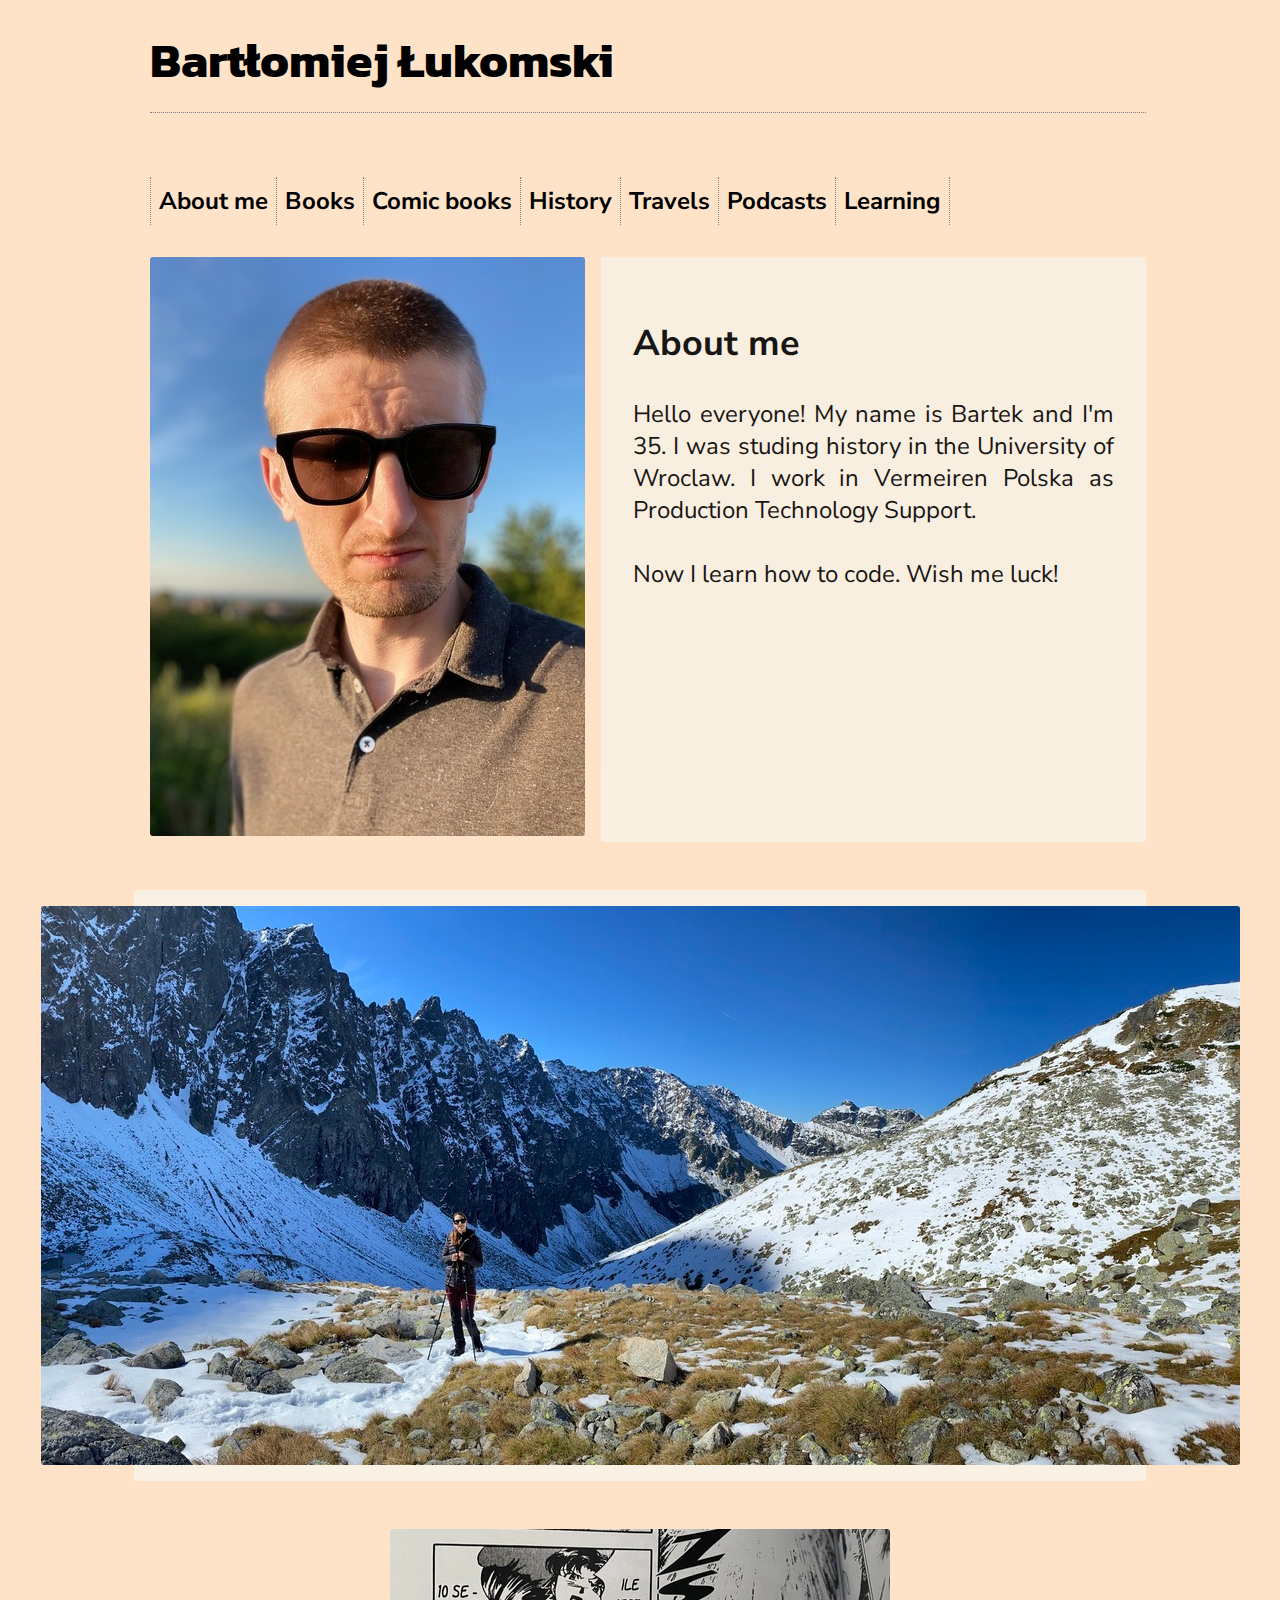
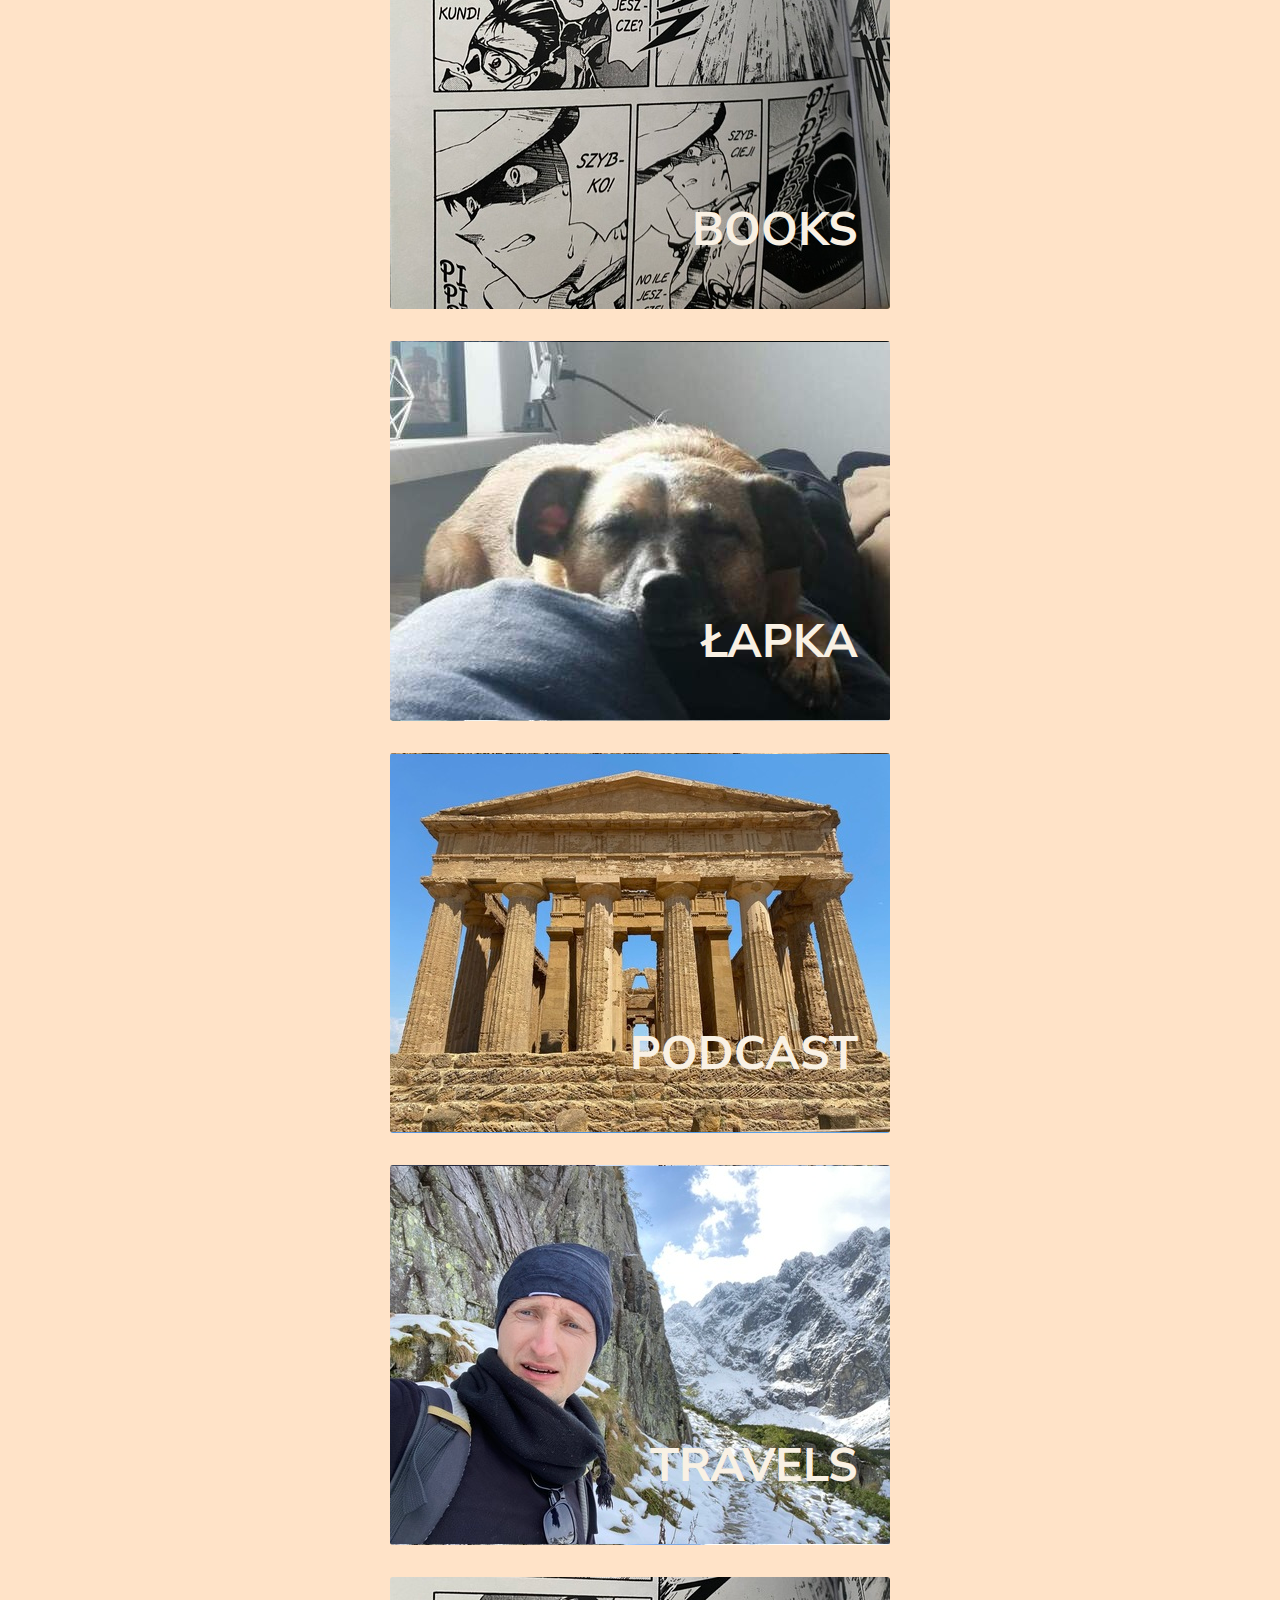
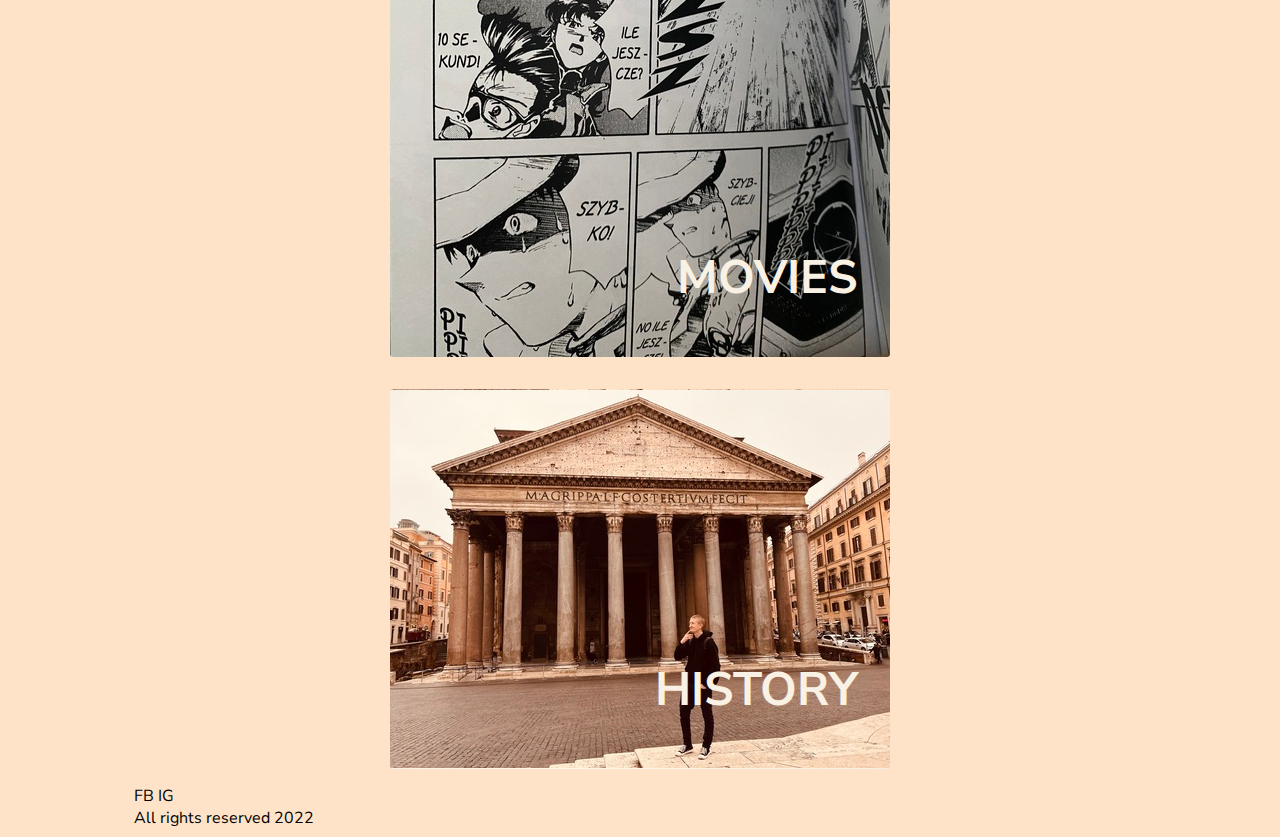
<file: project/index.html>
<!DOCTYPE html>
<html lang="en">
<head>
    <meta charset="UTF-8">
    <meta http-equiv="X-UA-Compatible" content="IE=edge">
    <meta name="viewport" content="width=device-width, initial-scale=1.0">
    <link href="css/style.css" rel="stylesheet"/>
    <title>Bartłomiej Łukomski</title>
    <link rel="preconnect" href="https://fonts.googleapis.com"><link rel="preconnect" href="https://fonts.gstatic.com" crossorigin><link href="https://fonts.googleapis.com/css2?family=Architects+Daughter&family=Kanit:ital,wght@0,300;0,500;1,400;1,900&family=Nunito+Sans:ital,wght@0,400;1,600;1,900&display=swap" rel="stylesheet">
</head>
<body>
    <div class="wrapper">
        <header>Bartłomiej Łukomski</header>
        <nav>
            <a href="">About me</a>
            <a href="books.html">Books</a>
            <a href="">Comic books</a>
            <a href="">History</a>
            <a href="">Travels</a>
            <a href="">Podcasts</a>
            <a href="">Learning</a>
        </nav>

        <div id="about">
            <div id="aboutleft">
                <img src="img/bartek.jpg" alt="Male in the sunglasses"/>
            </div>
            <div id="aboutright">
                <h2>About me</h2>
                <p>
                    Hello everyone! My name is Bartek and I'm 35. I was studing history in the University of Wroclaw. I work in Vermeiren Polska as Production Technology Support.
                </p>
                <p>
                    Now I learn how to code. Wish me luck!
                </p>
            </div>
        </div>
        <div id="interphoto">  
            <img src="img/innerphoto.jpg" alt="A young lady standing infornt of mountains.">
        </div>
          
        <div id="content">

            <a title="Books">
                <div id="books">
                    <h3>BOOKS</h3>
                </div>
            </a>
            <a>
                <div id="vegan">
                    <h3>ŁAPKA</h3>
                </div>
            </a>
            <a>    
                <div id="podcast">
                    <h3>PODCAST</h3>
                </div>
            </a>
            <a>
                <div id="travels">
                    <h3>TRAVELS</h3>
                </div>
            </a>
            <a>    
                <div id="movies">
                    <h3>MOVIES</h3>        
                </div>
            </a>
            <a>    
                <div id="history">
                    <h3>HISTORY</h3>
                </div>
            </a>
        </div>
        <div id="social">
            <a>FB</a>
            <a>IG</a>
        </div>
        <footer>
            All rights reserved 2022
        </footer>
    </div>
</body>
</html>
</file>
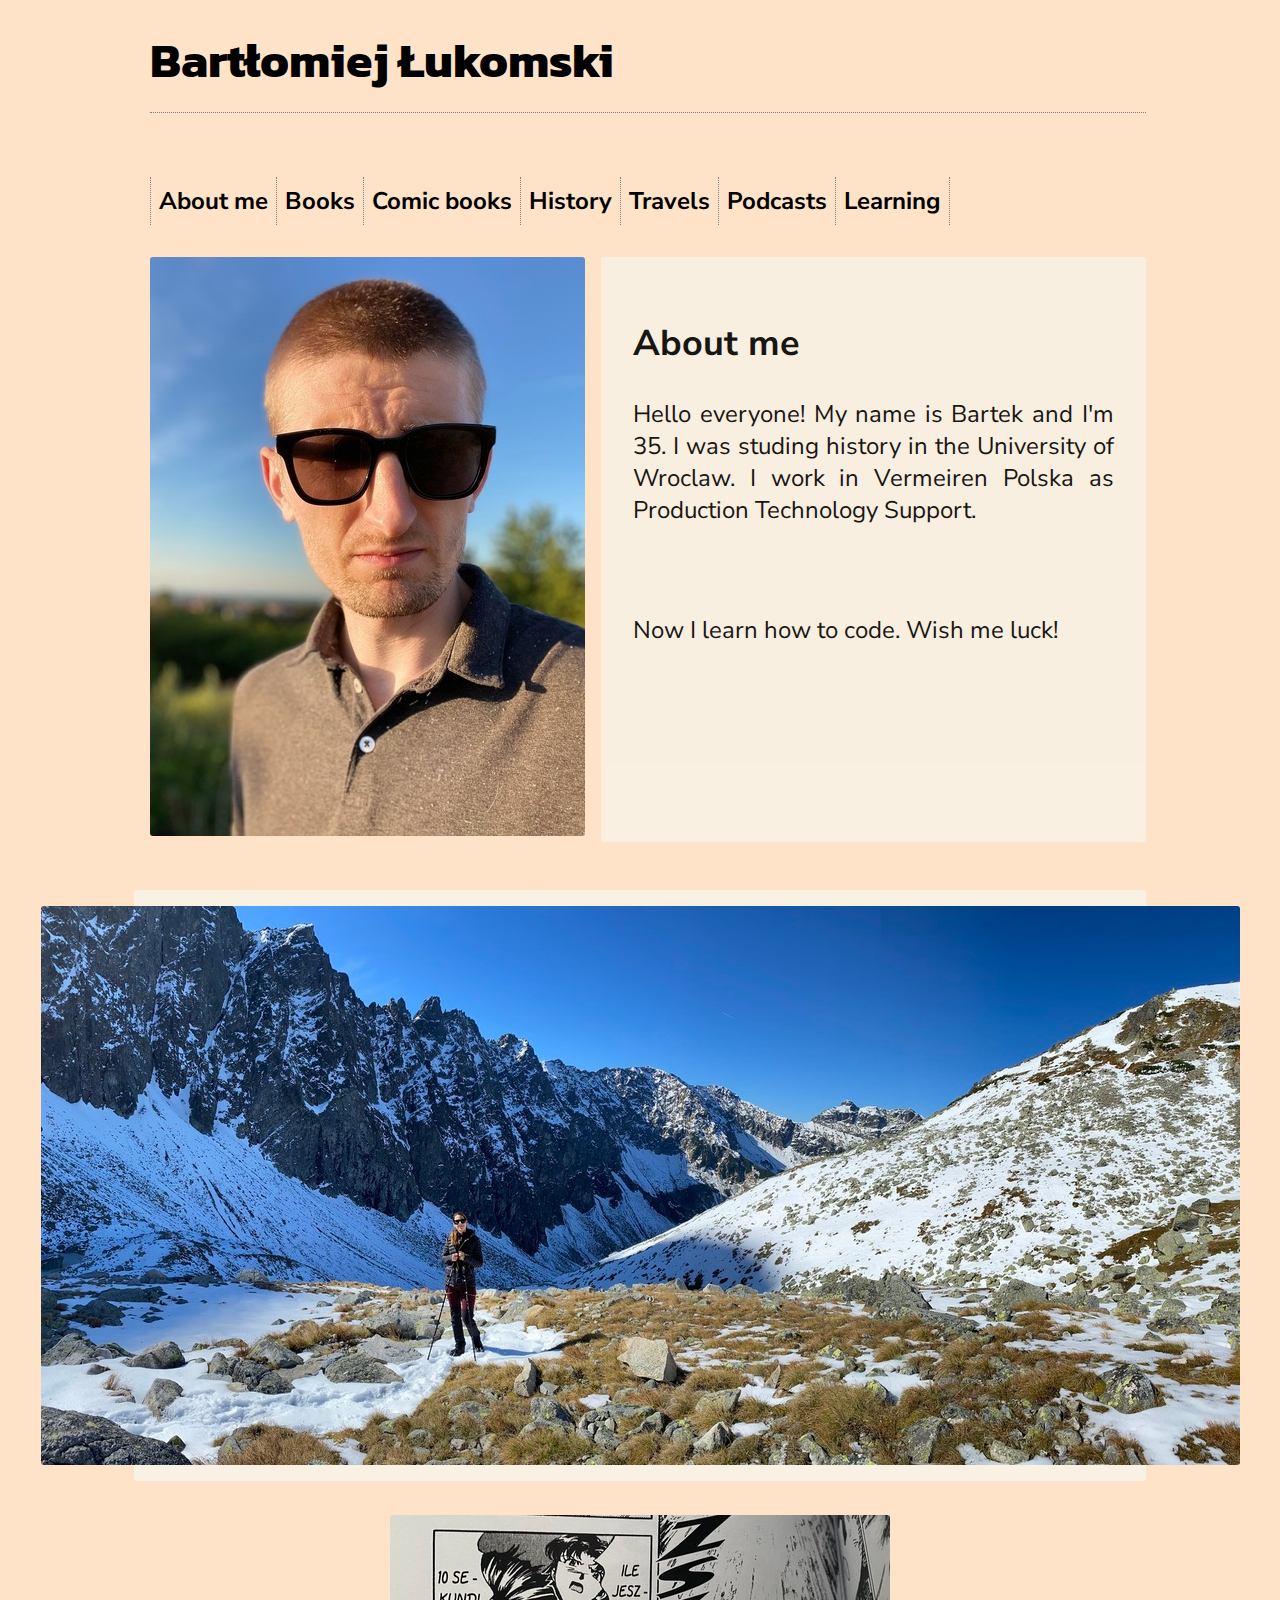
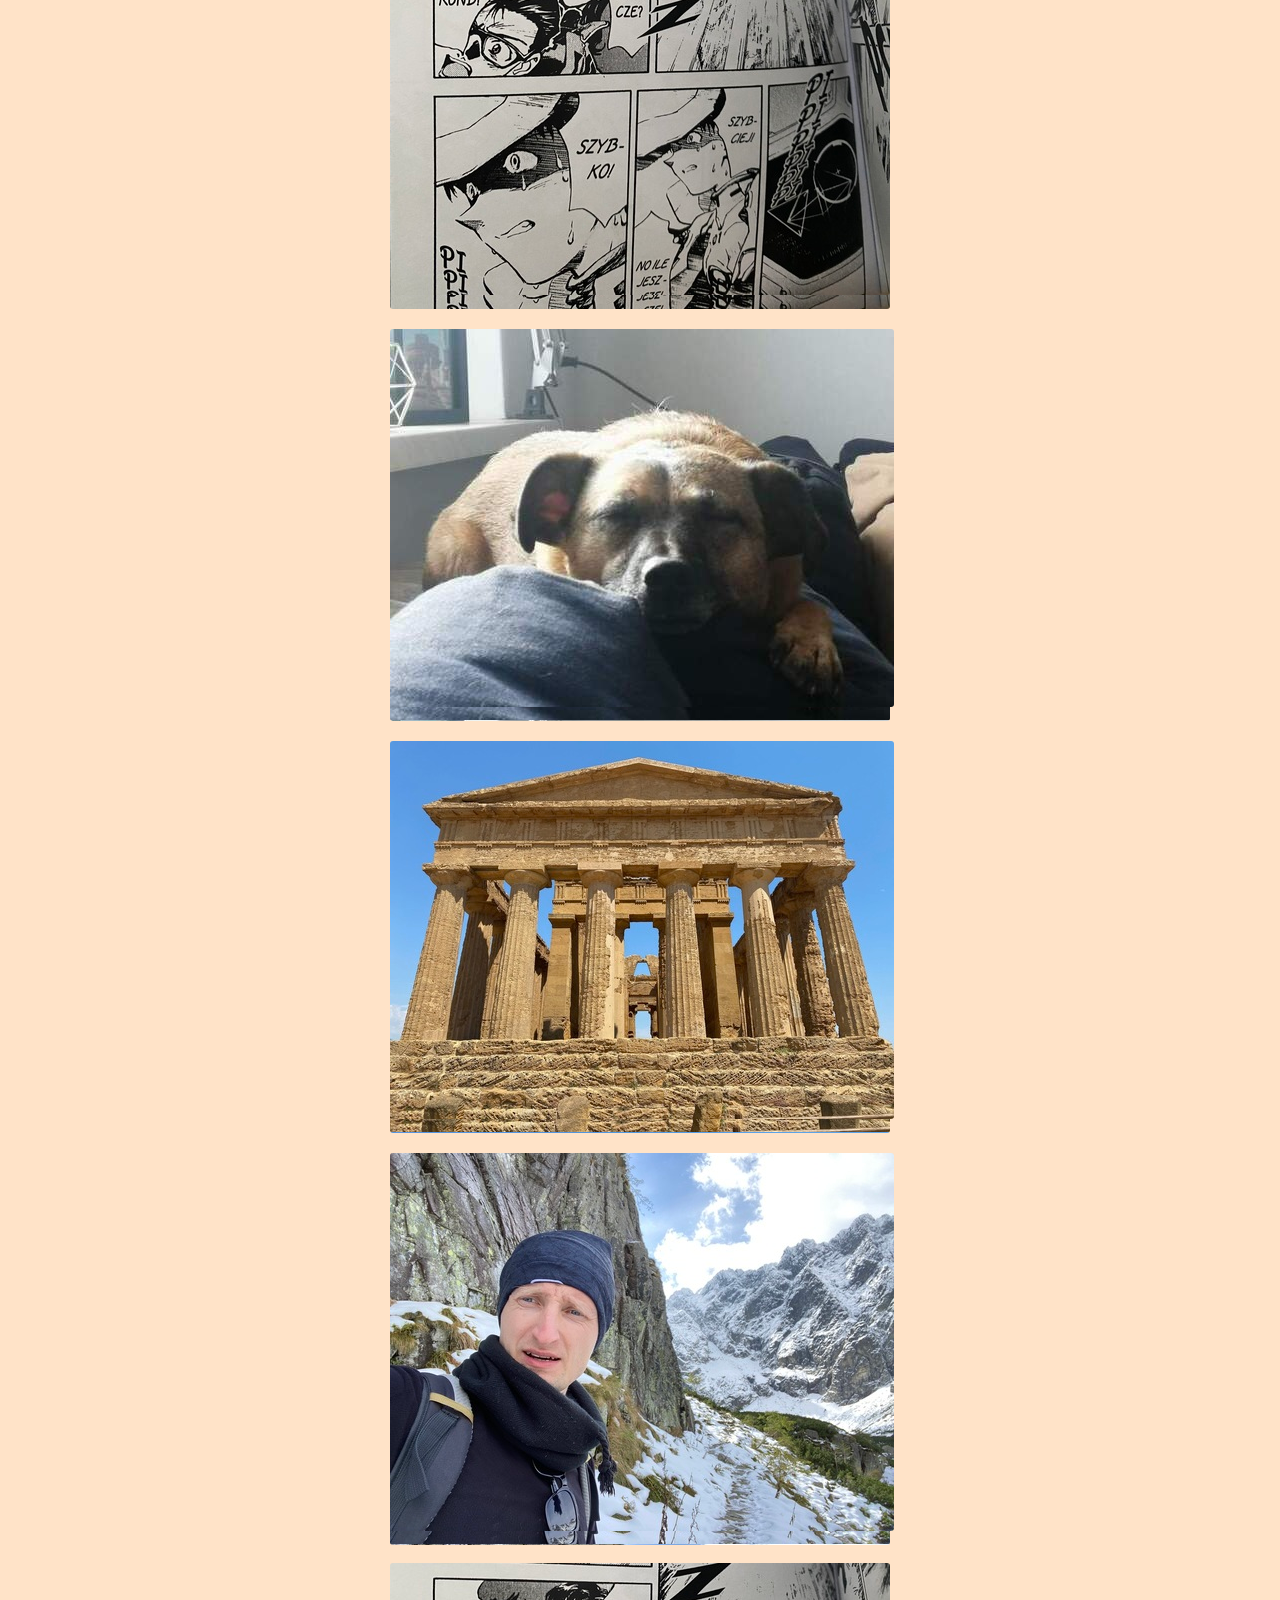
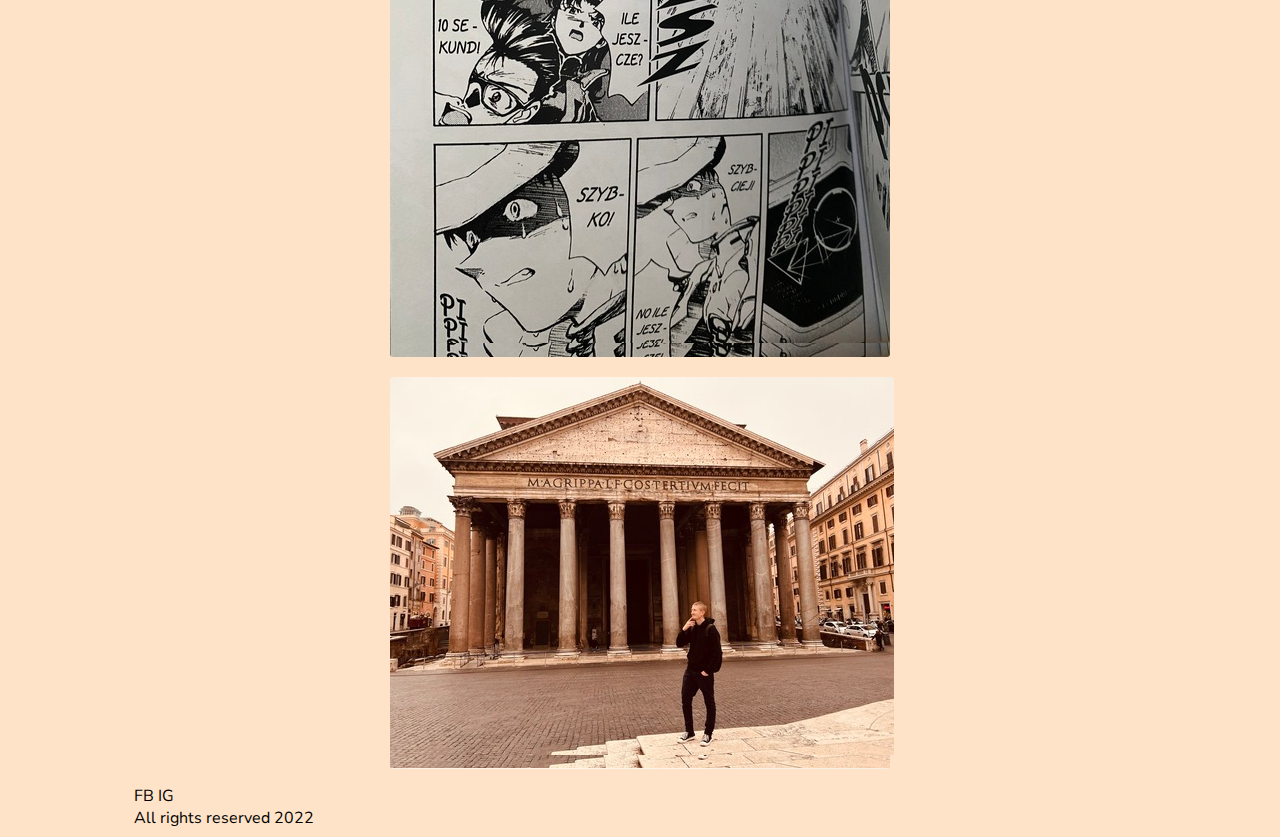
<file: project/books.html>
<!DOCTYPE html>
<html lang="en">
<head>
    <meta charset="UTF-8">
    <meta http-equiv="X-UA-Compatible" content="IE=edge">
    <meta name="viewport" content="width=device-width, initial-scale=1.0">
    <link href="css/style.css" rel="stylesheet"/>
    <title>Bartłomiej Łukomski</title>
    <link rel="preconnect" href="https://fonts.googleapis.com"><link rel="preconnect" href="https://fonts.gstatic.com" crossorigin><link href="https://fonts.googleapis.com/css2?family=Architects+Daughter&family=Kanit:ital,wght@0,300;0,500;1,400;1,900&family=Nunito+Sans:ital,wght@0,400;1,600;1,900&display=swap" rel="stylesheet">
</head>
    <body>
        <div class="wrapper">
            <header>Bartłomiej Łukomski</header>
            <nav>
                <a href="">About me</a>
                <a href="books.html">Books</a>
                <a href="">Comic books</a>
                <a href="">History</a>
                <a href="">Travels</a>
                <a href="">Podcasts</a>
                <a href="">Learning</a>
            </nav>
    
            <div id="about">
                <div id="aboutleft">
                    <img src="img/bartek.jpg" alt="Male in the sunglasses"/>
                </div>
                <div id="aboutright">
                    <h2>About me</h2>
                    <p>
                        Hello everyone! My name is Bartek and I'm 35. I was studing history in the University of Wroclaw. I work in Vermeiren Polska as Production Technology Support.
                    </p>
                    <br/>
                    <p>
                        Now I learn how to code. Wish me luck!
                    </p>
                </div>
            </div>
            <div id="interphoto">  
                <img src="img/innerphoto.jpg" alt="A young lady standing infornt of mountains.">
            </div>
              
            <div id="content">
    
                    <div id="books">
                        <a><img src="img/manga.jpg" alt="Picture of cuple images magna, jaan comic book - Neon Genesis Evangelion by Sadamoto">
                        </a>
                    </div>
    
                    <div id="vegan"><a><img src="img/lapka.jpeg" alt="Picture of my dog"></a></div>
    
                    <div id="podcast">
                        <a><img src="img/agrigento.jpg" alt="Picture of an nacient temple in Agrigento, Italy"></a>
                    </div>
    
                    <div id="travels">
                        <a><img src="img/tatra.jpg" alt="Picture of me in Tatra mountains"></a>
                    </div>
    
                    <div id="movies">
                        <a><img src="img/manga.jpg" alt="Picture of cuple images magna, jaan comic book - Neon Genesis Evangelion by Sadamoto"></a></div>
               
                    <div id="history">
                        <a><img src="img/pantheon.jpg" alt="Picture of me in Rome. Behind me the Pantheon stands tall"></a>
                    </div>
               
            </div>
            <div id="social">
                <a>FB</a>
                <a>IG</a>
            </div>
            <footer>
                All rights reserved 2022
            </footer>
        </div>
    </body>
    </html>
</file>
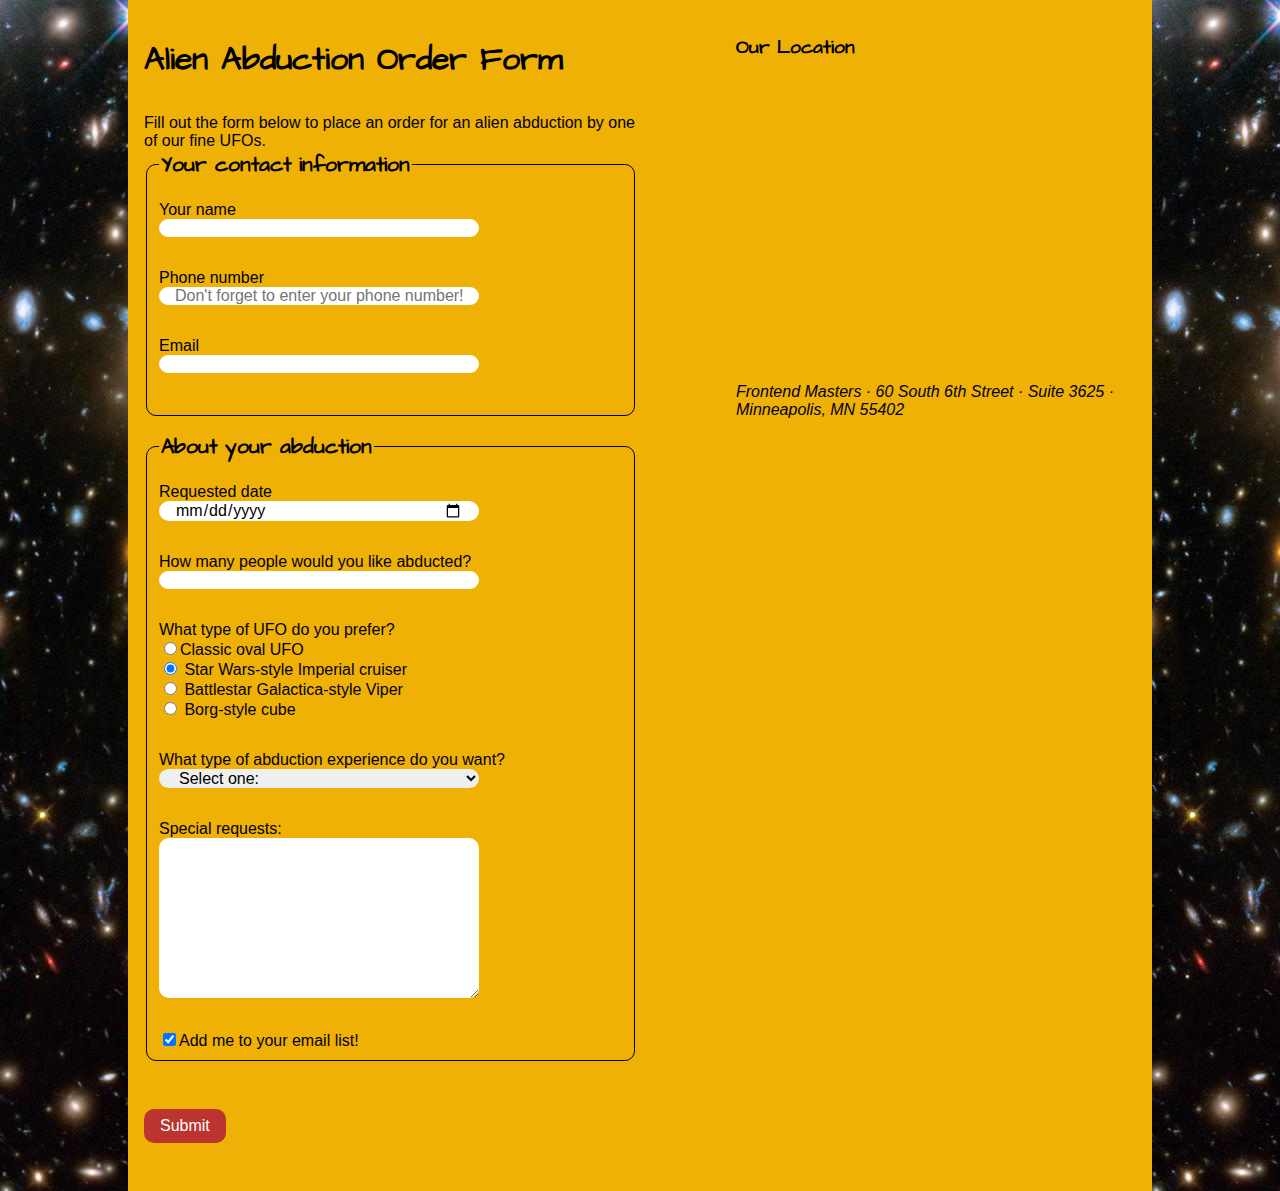
<file: 4-forms/begin/forms.html>
<!DOCTYPE html>
<html lang="en">
<head>
	<meta charset="UTF-8">
	<title>Alien Abduction Order Form</title>
	<link href="https://fonts.googleapis.com/css2?family=Architects+Daughter&display=swap" rel="stylesheet">
	<link href="css/forms.css" rel="stylesheet">
</head>
<body>
	<div class="wrapper">
		<section>
			<h1>Alien Abduction Order Form</h1>
			<p>Fill out the form below to place an order for an alien abduction by one of our fine UFOs.</p>
		<form action="https://e3vwdl4bpd.execute-api.us-west-2.amazonaws.com/default/API2SES" method="post"
		>
		<input type="hidden" id="myhidden" name="send_to" value="barteklukomski87@gmail.com">
			<fieldset>
				<legend>Your contact information</legend>
				<label for="name">Your name</label>
					<input type="text" id="name" name="name"/>
				<label for="phone">Phone number</label>
					<input type="tel" id="phone" name="phone" placeholder="Don't forget to enter your phone number!"/>
				<label for="email">Email</label>
					<input type="email" id="email" name="email"/>
			</fieldset>
			<fieldset>
				<legend>About your abduction </legend>
				<label for="date">Requested  date</label>
					<input type="date" id="date" name="date"/>
				<label for="qty">How many people would you like abducted?</label>
					<input type="number" id="qty" name="qty" min="1" max="10"/>
					
				<p>What type of UFO do you prefer?</p>
					<label>
						<input name="ufotype" type="radio" value="classic">Classic oval UFO
					</label>
					<label>
						<input name="ufotype" type="radio" value="imperial" checked>
						Star Wars-style Imperial cruiser
					</label>
					<label>
						<input name="ufotype" type="radio" value="battlestar">
						Battlestar Galactica-style Viper
					</label>
					<label>	
						<input name="ufotype" type="radio" value="borg">
						Borg-style cube
					</label>
					
				<label for="abtype">What type of abduction experience do you want?</label>
					<select id="abtype" name="abtype">
						<option selected>Select one:</option>
						<option value="solarsystem">Tour of the solar system</option>
						<option value="dinner">Alien dinner and discussion</option>
						<option value="dance">Alien dance lessons</option>
						<option value="whale">Whale watching</option>
					</select>
				<label for="comments">Special requests:</label>
					<textarea id="comments" name="comments"></textarea>
				<label>	
					<input type="checkbox" value="subscribe" name="subscribe" checked/>Add me to your email list!
				</label>	
			</fieldset>
			<button type="submit">Submit</button>
		</form>				
		</section>
		<aside>
			<h3>Our Location</h3>
			<iframe src="https://www.google.com/maps/embed?pb=!1m18!1m12!1m3!1d1678.155501251409!2d-93.2722797678372!3d44.978015545543315!2m3!1f0!2f0!3f0!3m2!1i1024!2i768!4f13.1!3m3!1m2!1s0x52b3329a733800b1%3A0x2e151ae0d4a5e091!2s60%20South%206th%20St%20%233625%2C%20Minneapolis%2C%20MN%2055402%2C%20Stany%20Zjednoczone!5e0!3m2!1spl!2spl!4v1669319800893!5m2!1spl!2spl" width="400" height="300" style="border:0;" allowfullscreen="" loading="lazy" referrerpolicy="no-referrer-when-downgrade"></iframe>
			<address>
				Frontend Masters &middot;
				60 South 6th Street &middot;
				Suite 3625 &middot;
				Minneapolis, MN 55402
			</address>
		</aside>
	</div>
	<script src="js/forms.js"></script>
</body>
</html>
</file>
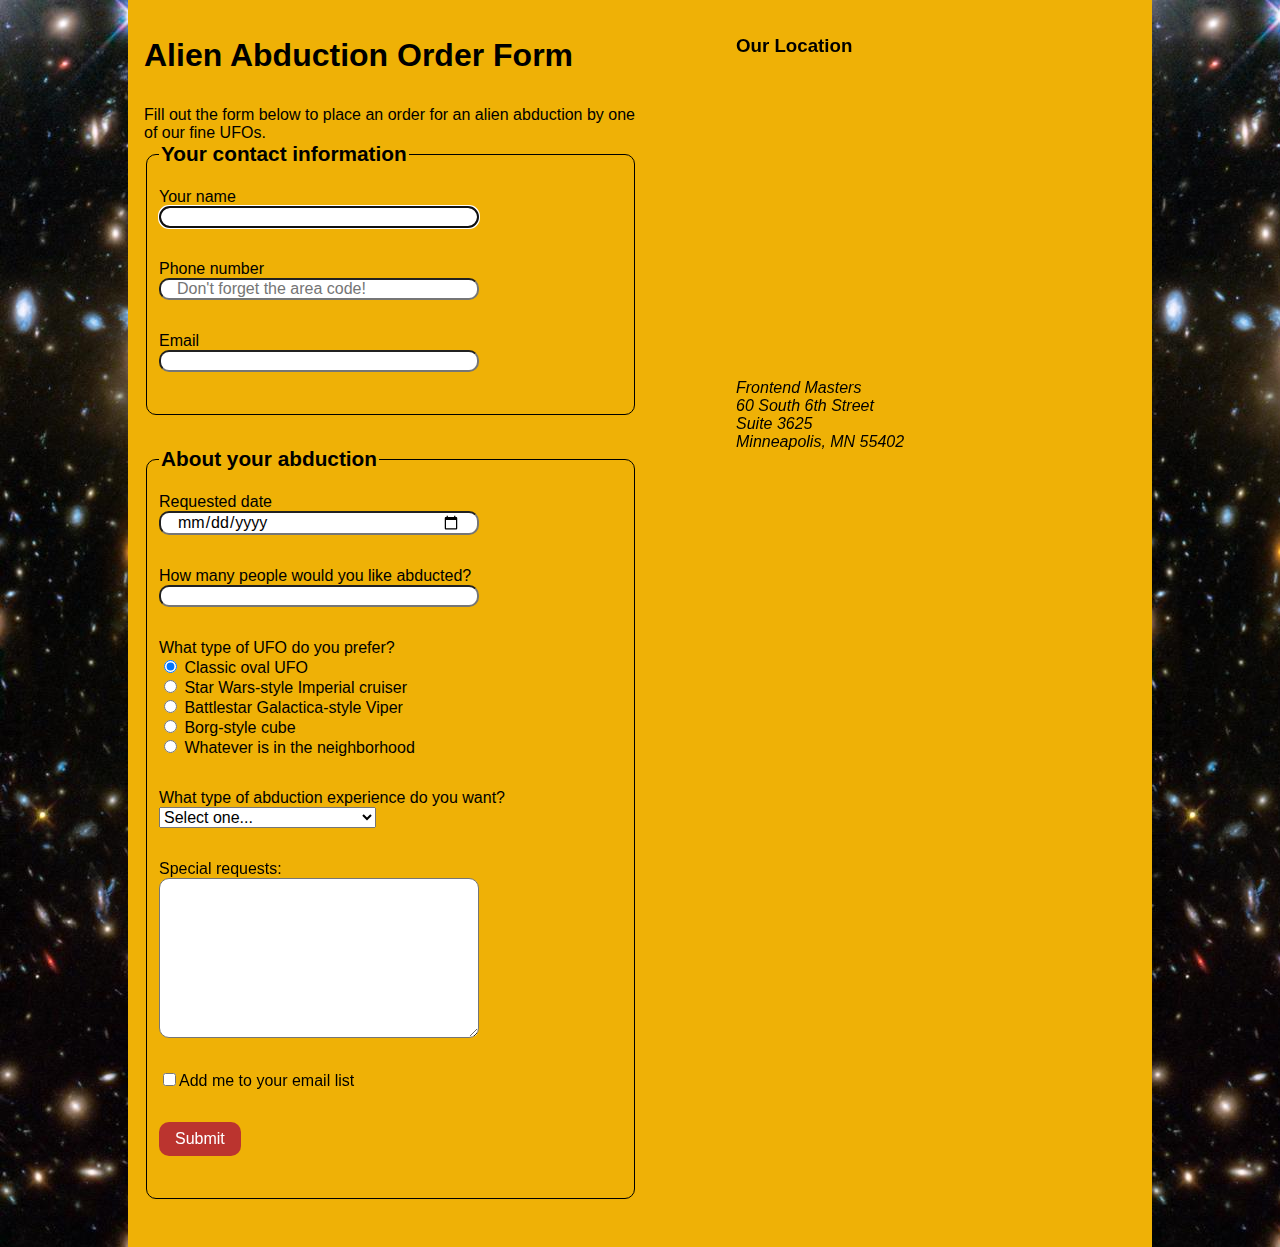
<file: 4-forms/end/forms-end.html>
<!DOCTYPE html>
<html lang="en">

<head>
	<meta charset="UTF-8">
	<title>Alien Abduction Order Form</title>
	<link href="css/forms-end.css" rel="stylesheet">
</head>

<body>
	<div class="wrapper">
		<section>
			<h1>Alien Abduction Order Form</h1>
			<p>Fill out the form below to place an order for an alien abduction by one of our fine UFOs.</p>
			<form method="POST" action="https://e3vwdl4bpd.execute-api.us-west-2.amazonaws.com/default/API2SES">
				<fieldset>
					<legend>Your contact information</legend>
					<label for="name">Your name </label>
					<input type="text" id="name" name="name" autofocus>
					<label for="phone">Phone number</label>
					<input type="tel" id="phone" name="phone" placeholder="Don't forget the area code!">
					<label for="email">Email</label>
					<input type="email" id="email" name="email">

				</fieldset>
				<fieldset>
					<legend>About your abduction </legend>
					<label for="date">Requested date</label>
					<input type="date" id="date" name="date">
					<label for="qty">How many people would you like abducted?</label>
					<input type="number" id="qty" name="qty" min="1" max="10">

					<p>What type of UFO do you prefer?</p>
					<label>
						<input type="radio" name="ufotype" value="classic" checked> Classic oval UFO
					</label>
					<label>
						<input type="radio" name="ufotype" value="starwars"> Star Wars-style Imperial cruiser
					</label>
					<label>
						<input type="radio" name="ufotype" value="galactica"> Battlestar Galactica-style Viper
					</label>
					<label>
						<input type="radio" name="ufotype" value="startrek"> Borg-style cube
					</label>
					<label>
						<input type="radio" name="ufotype" value="any"> Whatever is in the neighborhood
					</label>

					<label for="abtype">What type of abduction experience do you want?</label>
					<select id="abtype" name="abtype">
						<option selected>Select one...</option>
						<option value="tour">Tour of the solar system</option>
						<option value="dinner">Alien dinner and discussion</option>
						<option value="dance">Alien dance lessons</option>
						<option value="whales">Whale watching</option>
					</select>

					<label for="comments">Special requests:</label>
					<textarea id="comments" name="comments"></textarea>

					<label>
						<input id="subscribe" name="subscribe" type="checkbox" value="subscribe">Add me to your email list
					</label>
					<input id="send_to" type="hidden" name="send_to" value="yourEmailHere">
					<button type="submit">Submit</button>
				</fieldset>
			</form>

		</section>
		<aside>
			<h3>Our Location</h3>
			<iframe src="https://www.google.com/maps/embed?pb=!1m18!1m12!1m3!1d1411.1614370128507!2d-93.27191134226143!3d44.977751763344614!2m3!1f0!2f0!3f0!3m2!1i1024!2i768!4f13.1!3m3!1m2!1s0x52b3329a75fc44b3%3A0xab6d15df00205abb!2s60+South+6th+St%2C+Minneapolis%2C+MN+55402!5e0!3m2!1sen!2sus!4v1540308714418"
			 width="400" height="300" frameborder="0" style="border:0" allowfullscreen></iframe>
			<address>
				Frontend Masters <br>
				60 South 6th Street <br>
				Suite 3625 <br>
				Minneapolis, MN 55402
			</address>
		</aside>
	</div>
	<script src="js/forms.js"></script>
</body>

</html>
</file>
<file: project/css/style.css>
body{
    background-color: #FFE3C8;
    font-family: 'Architects Daughter', cursive;
    font-family: 'Nunito Sans', sans-serif;
}
.wrapper{
    width: 80%;
    margin-left: auto;
    margin-right: auto;
}
p{
    margin-bottom: 2rem;
}
header{
    font-size: 3rem;
    font-weight: bold;
    margin-bottom: 4rem;
    margin-left: 1rem;
    padding: 1rem 1rem 1rem 0;
    border-bottom: 1px dotted grey;
    font-family: 'Kanit', sans-serif;
}
div{
    border-radius: 3px;
}
nav{
    display: flex;
    flex-flow: row nowrap;
    min-height: 1.5rem;
    margin-left: 1rem;
    border-left: 1px dotted grey;
    margin-bottom: 1rem;;
}

nav a{
    border-right: 1px dotted grey;
    text-decoration: none;
    color: black;
    margin: 0;
    font-size: 1.5rem;
    font-weight: bold;
    padding: 0.5rem;
}
nav a:hover{
    color: #FFE3C8;
    background-color: black;
}
a:hover{
    cursor: pointer;
}
img{
    border-radius: 3px;
}
#about{
    display: flex;
}
#aboutleft{
    padding: 1rem;
    
}
#aboutright{
    padding: 2rem;
    margin: 1rem 0;
    background-color: #F9F1E4;
    opacity: 0.9;
    font-size: 1.5rem;
    text-align: justify;
}
#content{
    display: flex;
    flex-wrap: wrap;
    flex: 20%;
    align-items: center;
    justify-content: space-around;
}
#content div{
    margin: 1rem;
    display: flex;
}
#books{
    background-image: url("../img/manga.jpg");
}
#vegan{
    background-image: url("../img/lapka.jpeg");
}
#podcast{
    background-image: url("../img/agrigento.jpg");
}
#travels{
    background-image: url("../img/tatra.jpg");
}
#movies{
    background-image: url("../img/manga.jpg");
}
#history{
    background-image: url("../img/pantheon.jpg");
}
#books:hover{
    
}
#content div{
    font-size: 2.5rem;
    color:#F9F1E4;
    font-weight: bold;
    text-align: right;
    background-position: center;
    width: 500px;
    height: 380px;
    flex-direction: column-reverse;
}
#content h3{
    margin-right: 2rem;;
}
#interphoto{
    display: flex;
    align-items: center;
    justify-content: center;
    margin: 2rem 0;
    padding: 1rem 0;
    background-color: #F9F1E4;
}
</file>
<file: 4-forms/begin/css/forms.css>
html {
  box-sizing: border-box;
}
*, *:before, *:after {
  box-sizing: inherit;
}
body {
	font-family: Arial, Helvetica, sans-serif;
	margin: 0;
	padding: 0;
	background-image: url(../img/galaxy.jpg);
}
.wrapper {
	width: 80%;
	margin: 0 auto;
	padding: 1em;
	display: flex;
	flex-flow: row nowrap;
	background-color: #efb106;
}

section {
	flex-basis: 57%;
	margin-right: 10%;
}
aside {
	flex-basis: 33%;
}
p, [for="abtype"]{
	margin:2rem 0 0 0;
}
fieldset{
	border: 1px solid black;
	border-radius: 10px;
	margin-bottom: 1rem;
}
legend{
	font-weight: bold;
	font-size: 1.3rem;
	margin-top: 1.5rem;
	margin-bottom: 1rem;
}
label{
	display: block;
}

textarea{
	height: 10rem;
	padding: 1rem;
}

select{
	font-size: 1rem;
}

button{
	font-size: 1rem;
	margin: 2rem 0;
	background-color: #bb342f;
	color: white;
	border: none;
	padding: 0.5rem 1rem;
	border-radius: 10px;
}

button:hover{
	background-color: white;
	color: #bb342f;
}

input:not([type="radio"]):not([type="checkbox"]), textarea, select {
	display: block;
	margin-bottom: 2rem;
	width: 20rem;
	font-family: Arial, Helvetica, sans-serif;
	font-size: 1rem;
	padding: 0 1rem;
	border-radius: 10px;
	border: none;
}
h1, h3, legend{
	font-family: 'Architects Daughter', cursive;
}
</file>
<file: 4-forms/end/css/forms-end.css>
html {
  box-sizing: border-box;
}
*, *:before, *:after {
  box-sizing: inherit;
}
body {
	font-family: Arial, Helvetica, sans-serif;
	background-image: url(../img/galaxy.jpg);
	margin: 0;
	padding: 0;
}
.wrapper {
	width: 80%;
	margin: 0 auto;
	padding: 1em;
	background-color: #EFB106;
	display: flex;
	flex-flow: row nowrap;
}
section {
	flex-basis: 57%;
	margin-right: 10%;
}
aside {
	flex-basis: 33%;
}
p, [for="abtype"] {
	margin-bottom: 0;
	margin-top: 2rem;
}
fieldset, #abtype {
	margin-bottom: 2rem;
}
fieldset {
	border: 1px solid black;
	border-radius: 10px;
}
legend {
	font-weight: bold;
	font-size: 1.3rem;
	margin-top: 1.5rem;
	margin-bottom: 1rem;
	display: block;
}
label {
	display: block;
}
input:not([type="radio"]):not([type="checkbox"]), 
textarea {
	display: block;
	margin-bottom: 2rem;
	width: 20rem;
	font-family: Arial, Helvetica, sans-serif;
	font-size: 1em;
	border-radius: 10px;
	padding: 0 1rem;
}
textarea {
	height: 10rem;
	padding: 1rem;
}
select {
	font-size: 1rem;
}
button {
	margin: 2rem 0;
	background-color: #BB342F;
	color: white;
	border: none;
	font-size: 1rem;
	padding: 0.5rem 1rem;
	border-radius: 10px;
}
button:hover {
	background-color: #9A2B27;
}
</file>
